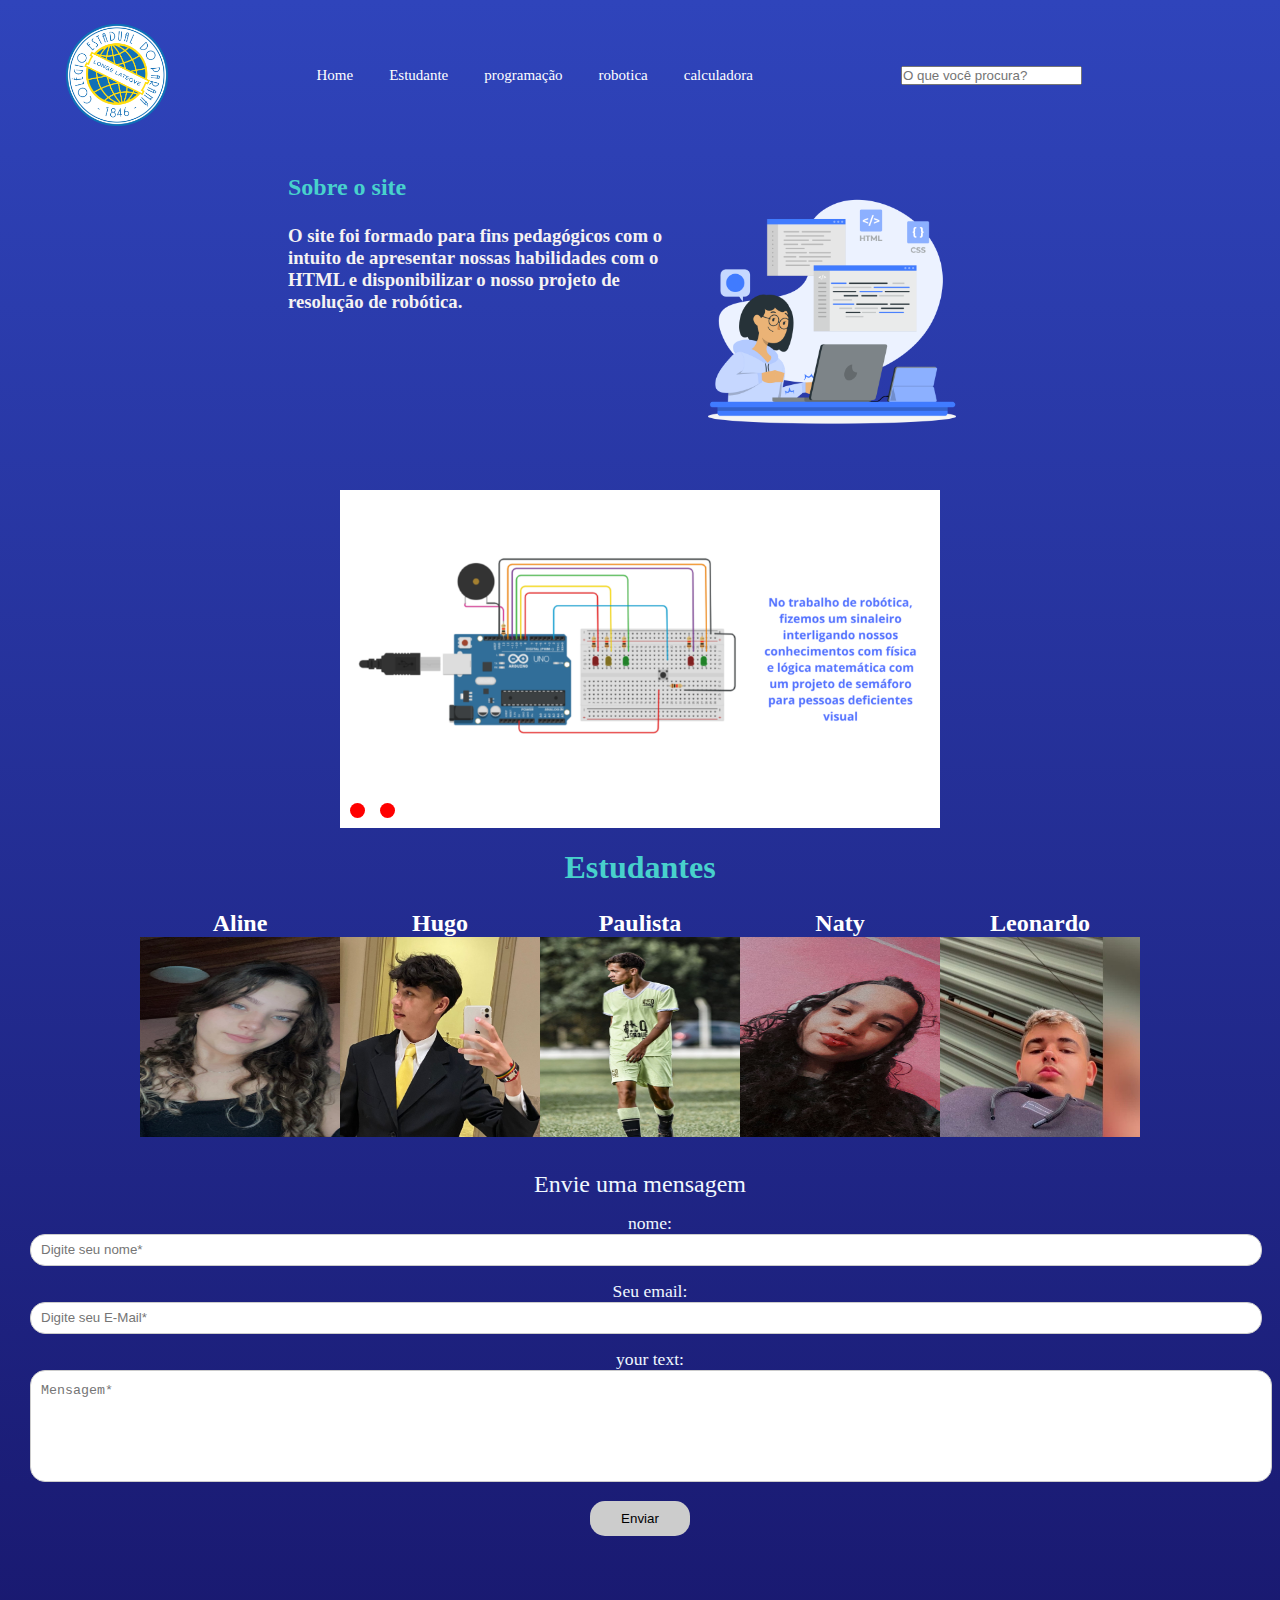
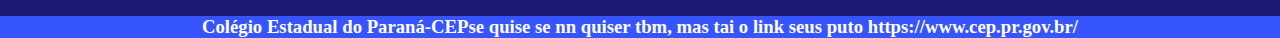
<file: index.html>
<!DOCTYPE html>
<html lang="pt-br">

<head>
  <meta charset="UTF-8">
  <meta http-equiv="X-UA-Compatible" content="IE=edge">
  <meta name="viewport" content="width=device-width, initial-scale=1.0">
  <title>CEP</title>
  <link rel="stylesheet" href="style.css">
</head>

<body>
  <header class="cabecalho">
    <img class="cabecalho-imagem" src="logocep.png" alt="logo cep start">

    <ul class="cabecalho-lista">
      <li class="cabecalho-lista-item"> <a href="#escola"> Home</a></li>
      <li class="cabecalho-lista-item"> <a href="#pessoas-trabalho"> Estudante </a></li>
      <li class="cabecalho-lista-item"> <a href="programação.html"> programação </a></li>
      <li class="cabecalho-lista-item"><a href="robotica.html">robotica</a></li>
      <li class="cabecalho-lista-item"><a href="calculadora.html">calculadora</a></li>
    </ul>

    <input type="search" class="search-pesquisa" placeholder="O que você procura?">

    <main class="conteudo">
  </header>

  <section id="escola">
    <div class="escola-div-conteudo">
      <h2 class="escola-titulo">Sobre o site</h2>
      <h3 class="escola-texto-um">O site foi formado para fins pedagógicos com o intuito de apresentar nossas
        habilidades
        com o HTML e disponibilizar o nosso projeto de resolução de robótica.</h3>
    </div>
    <img class="escola-imagem" src="Hand-coding.png" alt="Professora Programando.">
  </section>


<ul class="slider">
  <li>
        <input type="radio" id="slide1" name="slide" checked>
        <label for="slide1"></label>
        <img src="unnamed (1).png" />
  </li>
  <li>
        <input type="radio" id="slide2" name="slide">
        <label for="slide2"></label>
        <img src="unnamed (2).png" />
  </li>
  
</ul>


  <section id="pessoas-trabalho">
    <h1 class="estudante-titulo">Estudantes</h1>
    <div class="tudo">
      <div class="estudante">
        <h2 class="pessoas-titulo"> Aline</h2>
        <h3 class="pessoas-texto"></h3>
        <img class="foto" src="aline-foto.JPG" alt="foto aline" width="200px" height="200px">
      </div>

      <div class="estudante">
        <h2 class="pessoas-titulo2"> Hugo</h2>
        <h3 class="pessoas-texto2"></h3>
        <img class="foto" src="Hugo-foto.jpg" alt="foto hugo" width="200px" height="200px">
      </div>

      <div class="estudante">
        <h2 class="pessoas-titulo3"> Paulista</h2>
        <h3 class="pessoas-texto3"></h3>
        <img class="foto" src="paulista.jpeg" alt="foto kamilla" width="200px" height="200px">
      </div>

      <div class="estudante">
        <h2 class="pessoas-titulo"> Naty</h2>
        <h3 class="pessoas-titulo3"></h3>
        <img class="foto" src="naty-foto.jpg" alt="foto naty" width="200px" height="200px">
      </div>

      <div class="estudante">
        <h2 class="pessoas-titulo"> Leonardo</h2>
        <h3 class="pessoas-titulo3"></h3>
        <img class="foto" src="leo-foto.JPG" alt="foto leonardo" width="200px" height="200px">
      </div>




    </div>
  </section>
  <section class="form">
    <form class="formulario" method="post" action="https://formspree.io/f/mwkjdbap">
      <p class="titulorec"> Envie uma mensagem </p>

      <div class="field">
        <label class="titulorec" for="nome">nome:</label>
        <input type="text" id="nome" name="nome" placeholder="Digite seu nome*" required>
      </div>

      <div class="field">
        <label class="titulorec" for="email">Seu email:</label>
        <input type="email" id="email" name="email" placeholder="Digite seu E-Mail*" required>
      </div>

      <div class="field">
        <label class="titulorec" for="mensagem">your text:</label>
        <textarea name="mensagem" id="mensagem" placeholder="Mensagem*" required></textarea>
      </div>

      <input type="submit" name="acao" value="Enviar">
    </form>
  </section>




  <script>
  // tell the embed parent frame the height of the content
  if (window.parent && window.parent.parent){
  window.parent.parent.postMessage(["resultsFrame", {
  height: document.body.getBoundingClientRect().height,
  slug: "hLacoye3"
  }], "*")
  }

  // always overwrite window.name, in case users try to set it manually
  window.name = "result"
 
    // tell the embed parent frame the height of the content
    if (window.parent && window.parent.parent) {
      window.parent.parent.postMessage(["resultsFrame", {
        height: document.body.getBoundingClientRect().height,
        slug: "hLacoye3"
      }], "*")
    }

    // always overwrite window.name, in case users try to set it manually
    window.name = "result"

  </script>
  <footer class="rodapé">
    <h3>Colégio Estadual do Paraná-CEP</h3>
    <h3>se quise se nn quiser tbm, mas tai o link seus puto https://www.cep.pr.gov.br/</h3>
  </footer>
</body>

</html>
</file>
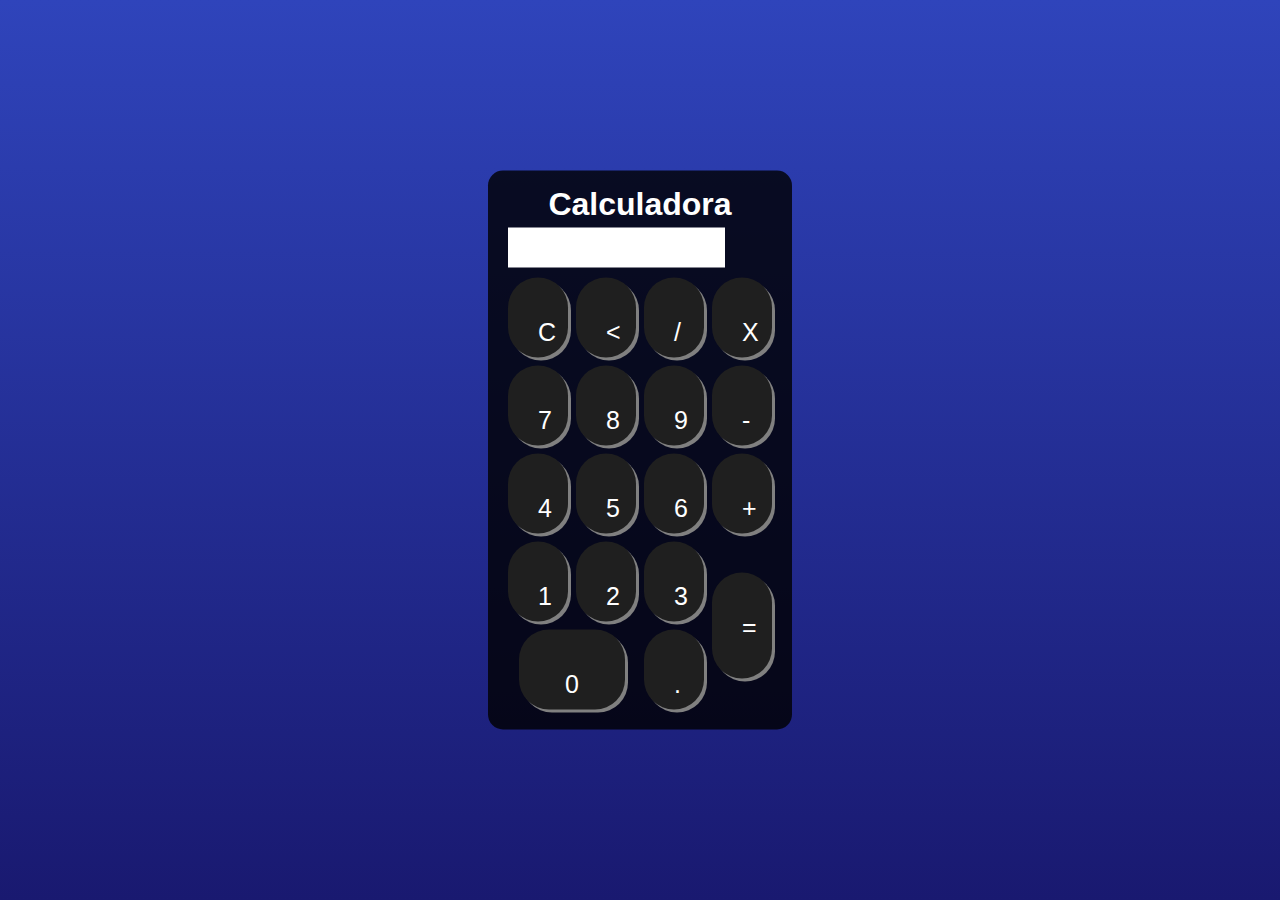
<file: calculadora.html>
<!DOCTYPE html>
<html lang="pt-br">

<head>
  <meta charset="UTF-8">
  <meta http-equiv="X-UA-Compatible" content="IE=edge">
  <meta name="viewport" content="width=device-width, initial-scale=1.0">
  <title>CEP</title>
  <link rel="stylesheet" href="style.css">

  <style>
    *{
        margin: 0;
        padding: 0;
    }
    .fundo{
        background-image: linear-gradient(#2f44bb, #191970);
        height: 100vh;
        color: #fff;
        font-family: Arial, Helvetica, sans-serif;
        text-align: center;
    }
    .calculadora{
        position: absolute;
        background-color: rgba(0, 0, 0, 0.8);
        top: 50%;
        left: 50%;
        transform: translate(-50%,-50%);
        border-radius: 15px;
        padding: 15px;
    }
    .botao{
        width: 50px;
        height: 50px;
        font-size: 25px;
        cursor: pointer;
        margin: 3px;
        background-color: rgb(31,31,31);
        border: none;
        color: #fff;
    }
    .botao:hover{
        background-color: black;
    }
    #resultado{
        background-color: white;
        width: 207px;
        height: 30px;
        margin: 5px;
        font-size: 25px;
        color: black;
        text-align: right;
        padding: 5px;
    }
</style>

  <title>Calculadora</title>

</head>


 <body>
    <div class="fundo">
        <div class="calculadora">
            <h1>Calculadora</h1>
            <p id="resultado"></p>
            <table>
                <tr>
                    <td><button class="botao" onclick="clean()">C</button></td>
                    <td><button class="botao" onclick="back()"><</button></td>
                    <td><button class="botao" onclick="insert('/')">/</button></td>
                    <td><button class="botao" onclick="insert('*')">X</button></td>
                </tr>
                <tr>
                    <td><button class="botao" onclick="insert('7')">7</button></td>
                    <td><button class="botao" onclick="insert('8')">8</button></td>
                    <td><button class="botao" onclick="insert('9')">9</button></td>
                    <td><button class="botao" onclick="insert('-')">-</button></td>
                </tr>
                <tr>
                    <td><button class="botao" onclick="insert('4')">4</button></td>
                    <td><button class="botao" onclick="insert('5')">5</button></td>
                    <td><button class="botao" onclick="insert('6')">6</button></td>
                    <td><button class="botao" onclick="insert('+')">+</button></td>
                </tr>
                <tr>
                    <td><button class="botao" onclick="insert('1')">1</button></td>
                    <td><button class="botao" onclick="insert('2')">2</button></td>
                    <td><button class="botao" onclick="insert('3')">3</button></td>
                    <td rowspan="2"><button class="botao" style="height: 106px;" onclick="calcular()">=</button></td>
                </tr>
                <tr>
                    <td colspan="2"><button class="botao" style="width: 106px;" onclick="insert('0')">0</button></td>
                    <td><button class="botao" onclick="insert('.')">.</button></td>
                </tr>
            </table>
        </div>
    </div>
    <script>
        function insert(num)
        {
            var numero = document.getElementById('resultado').innerHTML;
            document.getElementById('resultado').innerHTML = numero + num;
        }
        function clean()
        {
            document.getElementById('resultado').innerHTML = "";
        }
        function back()
        {
            var resultado = document.getElementById('resultado').innerHTML;
            document.getElementById('resultado').innerHTML = resultado.substring(0, resultado.length -1);
        }
        function calcular()
        {
            var resultado = document.getElementById('resultado').innerHTML;
            if(resultado)
            {
                document.getElementById('resultado').innerHTML = eval(resultado);
            }
            else
            {
                document.getElementById('resultado').innerHTML = "Nada..."
            }
        }
    </script>
</body>
</html>
</file>
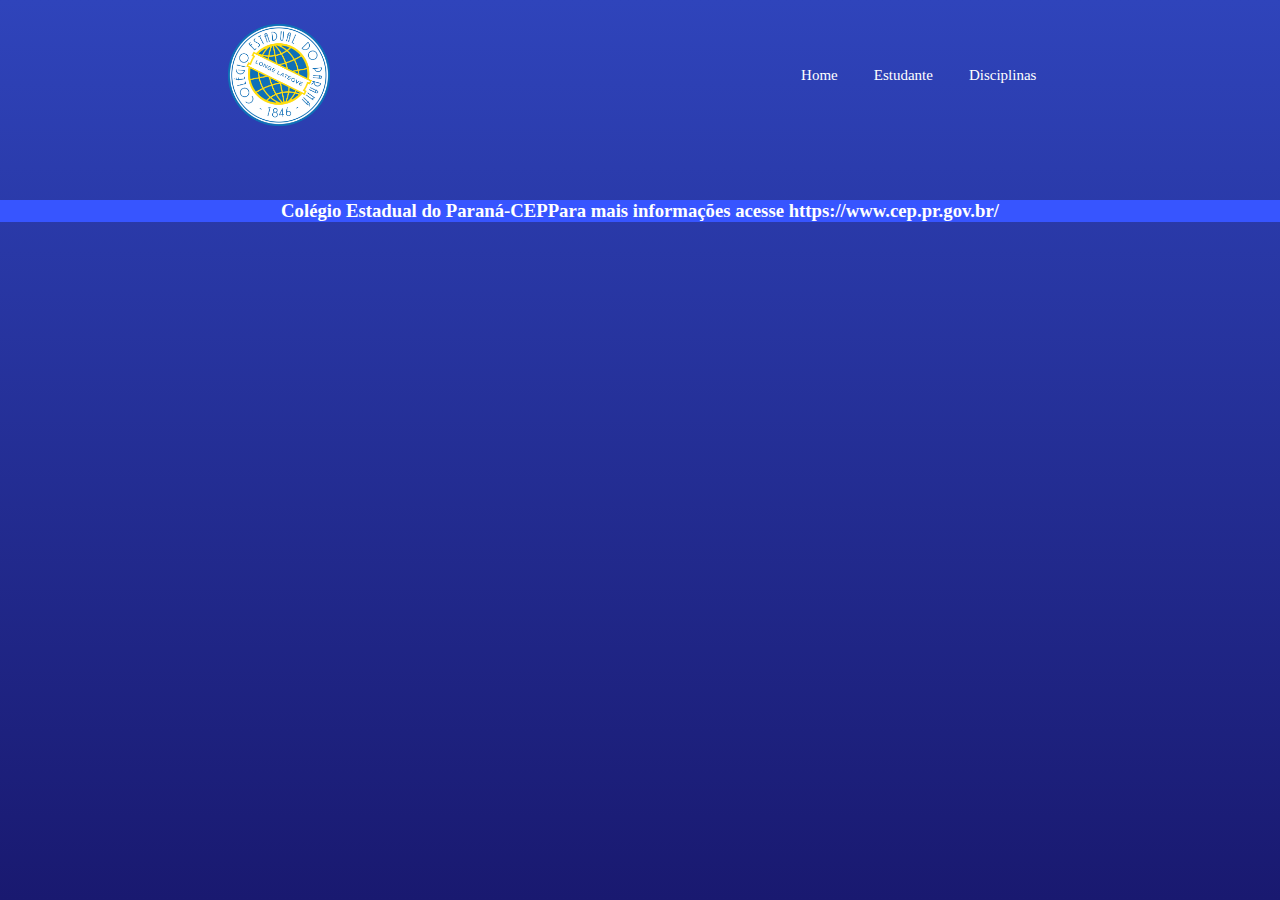
<file: disciplina.html>
</html>

<head>


    <meta charset="UTF-8">
    <meta http-equiv="X-UA-Compatible" content="IE=edge">
    <meta name="viewport" content="width=device-width, initial-scale=1.0">
    <title>CEP</title>
    <link rel="stylesheet" href="style.css">
  </head>
  <body>
    <header class="cabecalho">
      <img class="cabecalho-imagem" src="logocep.png" alt="logo cep start">
      <ul class="cabecalho-lista">
        <li class="cabecalho-lista-item"> <a href="#escola"> Home</a></li>
        <li class="cabecalho-lista-item"> <a href="#pessoas-trabalho"> Estudante </a></li>
  
       
 
       <li class="cabecalho-lista-item"> <a href="disciplinas.html"> Disciplinas</a></li>
  
    
  
  
      </ul>
    </header>

<footer class="rodapé">
  <h3>Colégio Estadual do Paraná-CEP</h3>
  <h3>Para mais informações acesse https://www.cep.pr.gov.br/</h3>
</footer>
</body>
</html>
</file>
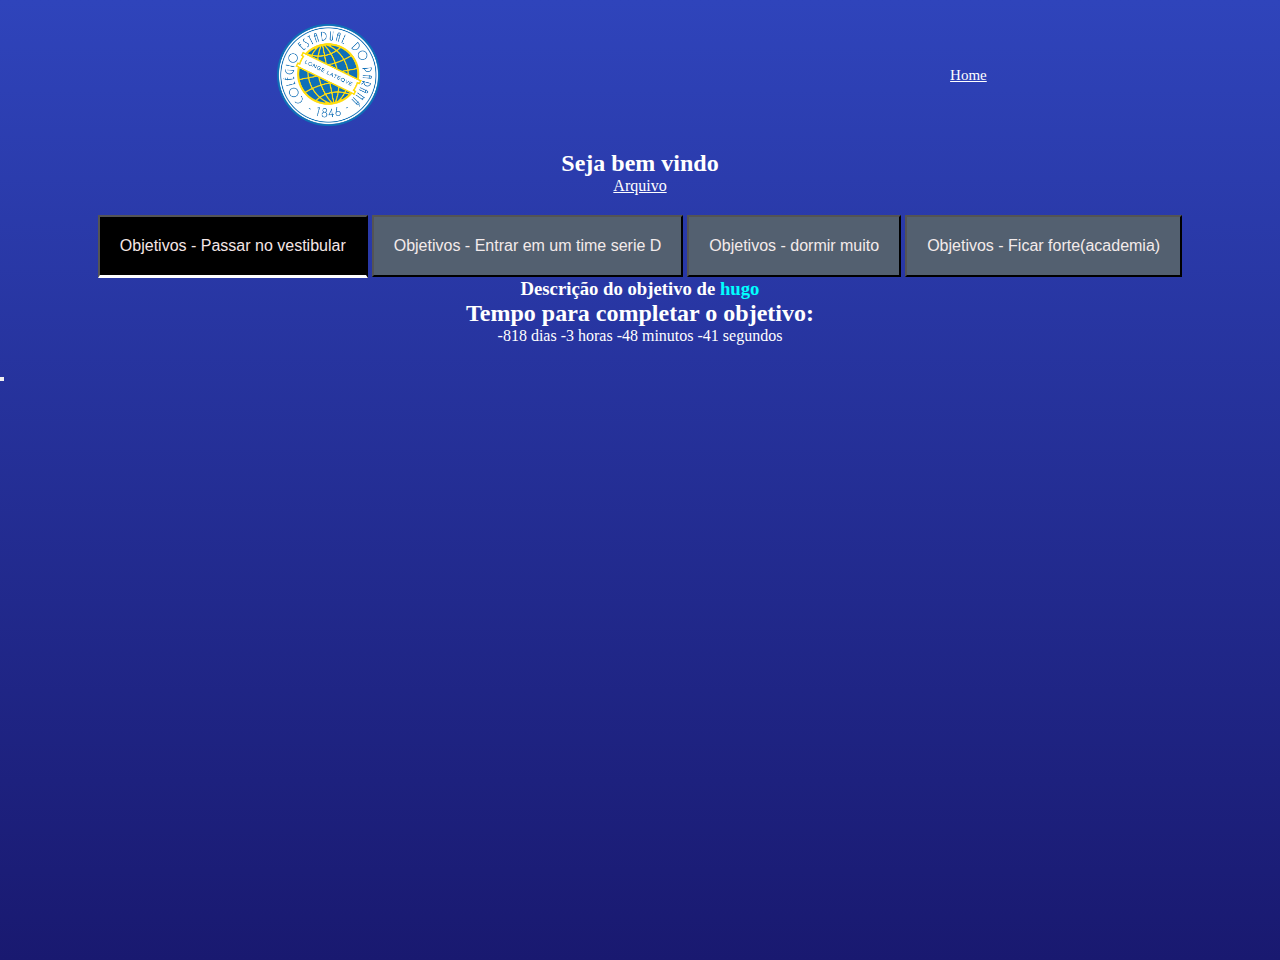
<file: programação.html>
<!DOCTYPE html>
<html lang="en">

<head>
    <meta charset="UTF-8">
    <meta http-equiv="X-UA-Compatible" content="IE=edge">
    <meta name="viewport" content="width=device-width, initial-scale=1.0">
    <title>programação</title>
    <link rel="stylesheet" href="syle3.css">
</head>

<body>
    <header class="cabecalho">
        <img class="cabecalho-imagem" src="logocep.png" alt="logo cep start">

        <ul class="cabecalho-lista">
            <li class="cabecalho-lista-item"><a href="index.html"> Home</a></li>
        </ul>
    </header>
    <section class="programação">

        <section class="centralizar">
        <h2>Seja bem vindo <span></span> </h2>


        <a href="main.js">Arquivo</a>
        </section>
        
        <section class="contagem">
            <button class="botao ativo">Objetivos - Passar no vestibular</button>
            <button class="botao">Objetivos - Entrar em um time serie D</button>
            <button class="botao">Objetivos - dormir muito</button>
            <button class="botao">Objetivos - Ficar forte(academia)</button>
            <div>

                <div class=" aba-conteudo ativa">
                    <h3> Descrição do objetivo de <span class="nomes"> hugo </span></h3>
                    <h2> Tempo para completar o objetivo: </h2>
                    <div class="contador"></div>

                </div>
                <div class="aba-conteudo">
                    <h3> Descrição do objetivo de <span class="nomes"> Naty
                    </span></h3>
                    <h2> Tempo para completar o objetivo: </h2>
                    <div class="contador"></div>
                </div>
                <div class=" aba-conteudo"><h3> Descrição do objetivo de <span class="nomes"> leonardo
                    </span></h3>
                    <h2> Tempo para completar o objetivo: </h2>
                    <div class="contador"></div>
                </div>
                <div class="aba-conteudo">

                    <h3> Descrição do objetivo de <span class="nomes"> aline
                        </span></h3>
                    <h2> Tempo para completar o objetivo: </h2>
                    <div class="contador"></div>
                </div>
            </div>
        </section>



        <script src="contagem.js"></script>

        <button></button>

</body>

</html>
</file>
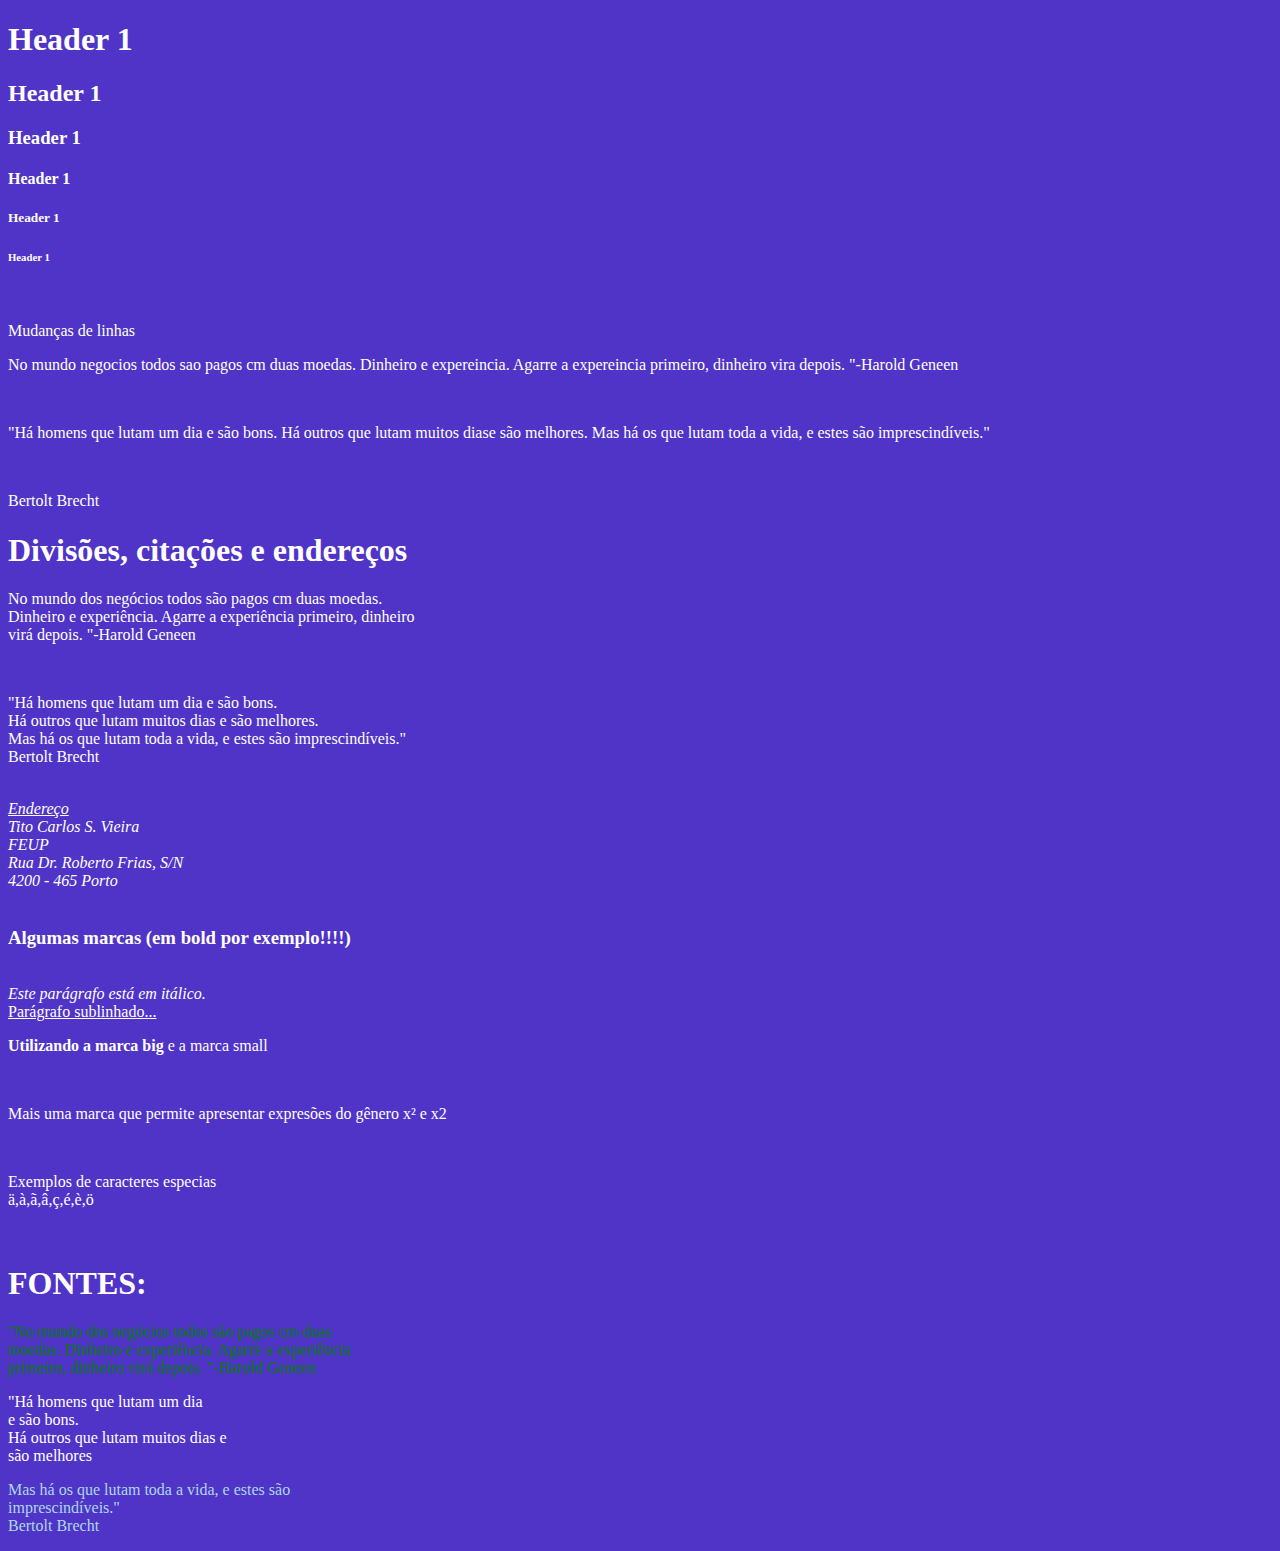
<file: robotica.html>
<!DOCTYPE html>
<html lang="en">
<head>
    <meta charset="UTF-8">
    <meta http-equiv="X-UA-Compatible" content="IE=edge">
    <meta name="viewport" content="width=device-width, initial-scale=1.0">
    <title>Robótica</title>
    <link rel="stylesheet" href="style2.css">
</head>
<body>

<h1>Header 1</h1>
<h2>Header 1</h2>
<h3>Header 1</h3>
<h4>Header 1</h4>
<h5>Header 1</h5>
<h6>Header 1</h6>
<br>

<p>Mudanças de linhas</p>

<p>No mundo negocios todos sao pagos cm duas moedas. Dinheiro e expereincia. Agarre a expereincia primeiro, dinheiro vira depois.  "-Harold Geneen <p>
 <br>
<p>"Há homens que lutam um dia e são bons. Há outros que lutam muitos diase são melhores. Mas há os que lutam toda a vida, e estes são imprescindíveis."     </p>
<br>
<p>Bertolt Brecht</p>


<h1>Divisões, citações e endereços</h1>
<p>No mundo dos negócios todos são pagos cm duas moedas. <br>
Dinheiro e experiência. Agarre a experiência primeiro, dinheiro <br>
virá depois. "-Harold Geneen </p>
<br>
<p>"Há homens que lutam um dia e são bons. <br>
Há outros que lutam muitos dias e são melhores. <br>
Mas há os que lutam toda a vida, e estes são imprescindíveis." <br>
Bertolt Brecht</p>
<br>




<address>
<u>Endereço</u> <br>
Tito Carlos S. Vieira <br>
FEUP <br>
Rua Dr. Roberto Frias, S/N <br>
4200 - 465 Porto <br>
</address>

<br>

<h3>Algumas marcas (em bold por exemplo!!!!)</h3>
<br>
<i>Este parágrafo está em itálico.</i>
<br>
<u> Parágrafo sublinhado...</u>
<br>
<p><b>Utilizando a marca big</b> e a marca small</p>
<br>
<p>Mais uma marca que permite apresentar expresões do gênero x² e x2 </p>

<br>

<p>Exemplos de caracteres especias <br>
ä,à,ã,â,ç,é,è,ö</p>

<br>

<h1>FONTES:</h1>
 <p style="color: green;">"No mundo dos negócios todos são pagos cm duas <br>
moedas. Dinheiro e experiência. Agarre a experiência <br>
primeiro, dinheiro virá depois. "-Harold Geneen  </p>

<p>"Há homens que lutam um dia <br>
e são bons. <br>
Há outros que lutam muitos dias e <br>
são melhores</p>
 
<p style="color: lightblue;"> Mas há os que lutam toda a vida, e estes são <br>
imprescindíveis." <br>
Bertolt Brecht</p>




</body>
</html>
</file>
<file: style.css>
@media screen and (min-width: 948px) {
    * {
        margin: 0;
        padding: 0;

    }

    body {
        background-image: linear-gradient(#2f44bb, #191970);
    }

    .cabecalho {
        color: rgb(247, 243, 243);
        display: flex;
        justify-content: space-around;
        align-items: center;
        padding: 24px 0;
    }

    .cabecalho-imagem {
        width: 8%;
    }

    .cabecalho-lista-item {
        display: inline-block;
        margin: 0 16px;
        font-size: 15px;
    }

    .escola-imagem {
        width: 25%;
    }

    #escola {

        color: rgb(245, 242, 242);
        display: flex;
        justify-content: center;
    }

    .escola-div-conteudo {
        width: 30%;
    }

    .escola-titulo {
        padding: 24px 0;
        color: mediumturquoise;
    }


    #pessoas-trabalho {

        color: white;
        text-align: center;
        justify-content: center;
    }


    .tudo {
        display: flex;
        justify-content: center;
        text-align: center;

    }

    .estudante-titulo {
        padding: 24px 0;
        color: mediumturquoise;
    }

    .cabecalho-lista a {
        text-decoration: none;
        color: white;
    }

    .rodapé {
        color: white;
        text-align: center;
        justify-content: center;
        margin: 50px 0px 0px 0px;
        background-color: rgb(55, 85, 255);
        display: flex;

        width: 100%;
    }

    .robotica {
        color: mediumturquoise;
        padding: 50px 0;
    }

    .robótica-conteudo {
        color: white;
    }

    .robotica-titulo {
        color: mediumturquoise;
        padding: 24px 0;
    }


    .robótica-conteudo2 {
        color: white;
    }

    .ciruitos {
        padding: 24px 0;
        color: mediumturquoise;
    }

    .circuitos-div {
        color: white
    }

    .foto-separação-scratch {
        color: mediumturquoise;
        padding: 24px 0;
    }

    .foto-scratch2 {
        width: 25%;
    }

    .Programação-fonte {
        color: mediumturquoise;
        padding: 24px 0;
    }

    .código-fonte {
        color: white
    }

    .link-video {
        color: rgb(145, 126, 252);
        padding: 24px 0;
    }

    .foto-tinkercad {
        width: 25%;
    }

    .programação {
        color: aliceblue;
    }

    .form {
        text-align: center;
    }

    .formulario {
        padding: 30px;

    }

    .titulorec {
        color: aliceblue;
    }

    .tituloreclamaçao {
        color: aliceblue;
    }

    .formulario p {
        width: 100%;
        font-size: 1.5em;
    }

    .field {
        width: 100%;
        margin: 15px 0;
    }

    .field label,
    .field span {
        padding-left: 10px;
        font-size: 1.1em;
        display: block;
        width: 100%;
    }

    .radiobox label {
        width: auto;
        display: inline-block;
    }

    input[type=text],
    input[type=email],
    textarea {
        width: 100%;
        padding-left: 10px;
        height: 30px;
        line-height: 30px;
        border-radius: 15px;
        border: 1px solid #ccc;
        outline: none;
    }

    input#nao {
        margin-left: 30px;
    }

    textarea {
        line-height: 20px;
        padding: 10px;
        height: 90px;
        resize: none;
    }

    input[type=submit] {
        display: block;
        background-color: #ccc;
        height: 35px;
        border: none;
        outline: 0;
        cursor: pointer;
        width: 100px;
        margin: 0 auto;
        text-align: center;
        border-radius: 15px;
    }

    .imagens {
        width: 25%;
    }

    * {
        margin: 0;
        padding: 0;
    }

    .slider {
        display: block;
        height: 335px;
        width: 600px;
        margin: auto;
        margin-top: 20px;
        position: relative;
    }

    .slider li {
        list-style: none;
        position: absolute;
    }

    .slider img {
        margin: auto;
        height: 100%;
        width: 100%;
        vertical-align: top;
    }

    .slider input {
        display: none;
    }

    .slider label {
        background-color: #ff0000;
        bottom: 10px;
        cursor: pointer;
        display: block;
        height: 15px;
        position: absolute;
        width: 15px;
        z-index: 10;
        border-radius: 50%;
    }

    .slider li:nth-child(1) label {
        left: 10px;
    }

    .slider li:nth-child(2) label {
        left: 40px;
    }

    .slider li:nth-child(3) label {
        left: 70px;
    }

    .slider img {
        opacity: 0;
        visibility: hidden;
    }

    .slider li input:checked~img {
        opacity: 1;
        visibility: visible;
        z-index: 10;
    }

}

@media screen and (min-width: 604px)  and (max-width: 948px) {
    * {
        margin: 0;
        padding: 0;

    }

    body {
        background-image: linear-gradient(#2f44bb, #191970);
    }

    .cabecalho {
        color: rgb(247, 243, 243);
        justify-content: space-around;
        align-items: center;
        display: flex;
        flex-direction: column;
        padding: 24px 0;
    }

    .cabecalho-imagem {
        width: 8%;
    }

    .cabecalho-lista-item {
        display: inline-block;
        margin: 0 16px;
        font-size: 15px;
    }

    .escola-imagem {
        width: 35%;
    }

    #escola {

        color: rgb(245, 242, 242);
        display: flex;
        justify-content: center;
    }

    .escola-div-conteudo {
        padding: 90px
    }

    .escola-titulo {
        padding: 24px 0;
        color: mediumturquoise;
    }


    #pessoas-trabalho {

        color: white;
        text-align: center;
        justify-content: center;
    }


    .tudo {
        text-align: center;

    }

    .estudante-titulo {
        padding: 24px 0;
        color: mediumturquoise;
    }

    .cabecalho-lista a {
        text-decoration: none;
        color: white;
    }

    .rodapé {
        color: white;
        text-align: center;
        justify-content: center;
        margin: 50px 0px 0px 0px;
        background-color: rgb(55, 85, 255);
        display: flex;

        width: 100%;
    }

    .robotica {
        color: mediumturquoise;
        padding: 50px 0;
    }

    .robótica-conteudo {
        color: white;
    }

    .robotica-titulo {
        color: mediumturquoise;
        padding: 24px 0;
    }


    .robótica-conteudo2 {
        color: white;
    }

    .ciruitos {
        padding: 24px 0;
        color: mediumturquoise;
    }

    .circuitos-div {
        color: white
    }

    .foto-separação-scratch {
        color: mediumturquoise;
        padding: 24px 0;
    }

    .foto-scratch2 {
        width: 25%;
    }

    .Programação-fonte {
        color: mediumturquoise;
        padding: 24px 0;
    }

    .código-fonte {
        color: white
    }

    .link-video {
        color: rgb(145, 126, 252);
        padding: 24px 0;
    }

    .foto-tinkercad {
        width: 25%;
    }

    .programação {
        color: aliceblue;
    }

    .form {
        text-align: center;
    }

    .formulario {
        padding: 30px;

    }

    .titulorec {
        color: aliceblue;
    }

    .tituloreclamaçao {
        color: aliceblue;
    }

    .formulario p {
        width: 100%;
        font-size: 1.5em;
    }

    .field {
        width: 100%;
        margin: 15px 0;
    }

    .field label,
    .field span {
        padding-left: 10px;
        font-size: 1.1em;
        display: block;
        width: 100%;
    }

    .radiobox label {
        width: auto;
        display: inline-block;
    }

    input[type=text],
    input[type=email],
    textarea {
        width: 100%;
        padding-left: 10px;
        height: 30px;
        line-height: 30px;
        border-radius: 15px;
        border: 1px solid #ccc;
        outline: none;
    }

    input#nao {
        margin-left: 30px;
    }

    textarea {
        line-height: 20px;
        padding: 10px;
        height: 90px;
        resize: none;
    }

    input[type=submit] {
        display: block;
        background-color: #ccc;
        height: 35px;
        border: none;
        outline: 0;
        cursor: pointer;
        width: 100px;
        margin: 0 auto;
        text-align: center;
        border-radius: 15px;
    }

    .imagens {
        width: 25%;
    }

    * {
        margin: 0;
        padding: 0;
    }

    .slider {
        display: block;
        height: 335px;
        width: 600px;
        margin: auto;
        margin-top: 20px;
        position: relative;
    }

    .slider li {
        list-style: none;
        position: absolute;
    }

    .slider img {
        margin: auto;
        height: 100%;
        width: 100%;
        vertical-align: top;
    }

    .slider input {
        display: none;
    }

    .slider label {
        background-color: #ff0000;
        bottom: 10px;
        cursor: pointer;
        display: block;
        height: 15px;
        position: absolute;
        width: 15px;
        z-index: 10;
        border-radius: 50%;
    }

    .slider li:nth-child(1) label {
        left: 10px;
    }

    .slider li:nth-child(2) label {
        left: 40px;
    }

    .slider li:nth-child(3) label {
        left: 70px;
    }

    .slider img {
        opacity: 0;
        visibility: hidden;
    }

    .slider li input:checked~img {
        opacity: 1;
        visibility: visible;
        z-index: 10;
    }

}
@media screen and (max-width: 604px) {
    * {
        margin: 0;
        padding: 0;

    }

    body {
        background-image: linear-gradient(#2f44bb, #191970);
    }

    .cabecalho {
        color: rgb(247, 243, 243);
        justify-content: space-around;
        align-items: center;
        display: flex;
        flex-direction: column;
        padding: 24px 0;
    }

    .cabecalho-imagem {
        width: 8%;
    }

    .cabecalho-lista-item {
        display: inline-block;
        margin: 0 16px;
        font-size: 15px;
    }

    .escola-imagem {
        width: 35%;
    }

    #escola {

        color: rgb(245, 242, 242);
        display: flex;
        justify-content: center;
    }

    .escola-div-conteudo {
        padding: 90px
    }

    .escola-titulo {
        padding: 24px 0;
        color: mediumturquoise;
    }


    #pessoas-trabalho {

        color: white;
        text-align: center;
        justify-content: center;
    }


    .tudo {
        text-align: center;

    }

    .estudante-titulo {
        padding: 24px 0;
        color: mediumturquoise;
    }

    .cabecalho-lista a {
        text-decoration: none;
        color: white;
    }

    .rodapé {
        color: white;
        text-align: center;
        justify-content: center;
        margin: 50px 0px 0px 0px;
        background-color: rgb(55, 85, 255);
        display: flex;

        width: 100%;
    }

    .robotica {
        color: mediumturquoise;
        padding: 50px 0;
    }

    .robótica-conteudo {
        color: white;
    }

    .robotica-titulo {
        color: mediumturquoise;
        padding: 24px 0;
    }


    .robótica-conteudo2 {
        color: white;
    }

    .ciruitos {
        padding: 24px 0;
        color: mediumturquoise;
    }

    .circuitos-div {
        color: white
    }

    .foto-separação-scratch {
        color: mediumturquoise;
        padding: 24px 0;
    }

    .foto-scratch2 {
        width: 25%;
    }

    .Programação-fonte {
        color: mediumturquoise;
        padding: 24px 0;
    }

    .código-fonte {
        color: white
    }

    .link-video {
        color: rgb(145, 126, 252);
        padding: 24px 0;
    }

    .foto-tinkercad {
        width: 25%;
    }

    .programação {
        color: aliceblue;
    }

    .form {
        text-align: center;
    }

    .formulario {
        padding: 30px;

    }

    .titulorec {
        color: aliceblue;
    }

    .tituloreclamaçao {
        color: aliceblue;
    }

    .formulario p {
        width: 100%;
        font-size: 1.5em;
    }

    .field {
        width: 100%;
        margin: 15px 0;
    }

    .field label,
    .field span {
        padding-left: 10px;
        font-size: 1.1em;
        display: block;
        width: 100%;
    }

    .radiobox label {
        width: auto;
        display: inline-block;
    }

    input[type=text],
    input[type=email],
    textarea {
        width: 100%;
        padding-left: 10px;
        height: 30px;
        line-height: 30px;
        border-radius: 15px;
        border: 1px solid #ccc;
        outline: none;
    }

    input#nao {
        margin-left: 30px;
    }

    textarea {
        line-height: 20px;
        padding: 10px;
        height: 90px;
        resize: none;
    }

    input[type=submit] {
        display: block;
        background-color: #ccc;
        height: 35px;
        border: none;
        outline: 0;
        cursor: pointer;
        width: 100px;
        margin: 0 auto;
        text-align: center;
        border-radius: 15px;
    }

    .imagens {
        width: 25%;
    }

    * {
        margin: 0;
        padding: 0;
    }

    .slider {
        display: block;
        height: 280px;
        width: 460px;
        margin: auto;
        margin-top: 20px;
        position: relative;
    }

    .slider li {
        list-style: none;
        position: absolute;
    }

    .slider img {
        margin: auto;
        height: 100%;
        width: 100%;
        vertical-align: top;
    }

    .slider input {
        display: none;
    }

    .slider label {
        background-color: #ff0000;
        bottom: 10px;
        cursor: pointer;
        display: block;
        height: 15px;
        position: absolute;
        width: 15px;
        z-index: 10;
        border-radius: 50%;
    }

    .slider li:nth-child(1) label {
        left: 10px;
    }

    .slider li:nth-child(2) label {
        left: 40px;
    }

    .slider li:nth-child(3) label {
        left: 70px;
    }

    .slider img {
        opacity: 0;
        visibility: hidden;
    }

    .slider li input:checked~img {
        opacity: 1;
        visibility: visible;
        z-index: 10;
    }

}

.botao {
    padding: 40px 30px;
    border-radius: 30px;
    box-shadow: 3px 3px 0 gray;
    font-size: 1,75em;
    cursor: pointer;
}

.tecla { 
    background-color: #191970;
    color:aliceblue;
    padding: 30px;
}
.tecla.ativa,
.tecla:active{background-color: #ccc ;
color: #191970;
outline: none;}
.tecla.focus,
.tecla:focus{ outline: none ;
box-shadow:1px 1px 10px;
color: black;}

.tecla:active:focus,
.tecla:active:focus{ box-shadow: 3px 3px 0;
    color:rgb(0,0,0);
}
</file>
<file: syle3.css>
* {
    margin: 0;
    padding: 0;
    color: white;

}

body {
    background-image: linear-gradient(#2f44bb, #191970);
    height: 60em;
    color: rgb(82, 3, 3);
}

.cabecalho {
    color: rgb(247, 243, 243);
    justify-content: space-around;
    align-items: center;
    display: flex;
    padding: 24px 0;
}

.cabecalho-imagem {
    width: 8%;
}

.cabecalho-lista-item {
    display: inline-block;
    margin: 0 16px;
    font-size: 15px;
    color: rgb(100, 5, 5);
}

.contagem{
    color:rgb(255, 0, 0);
    padding: 20px 0;
    text-align: center;
}

.botao{
    color: rgb(243, 235, 235);
    background-color: rgb(83, 96, 112);
    font-size: medium;
    padding: 20px;
}


.ativo{
background-color: black;
color: rgb(245, 230, 230);
border-bottom: 3px solid rgb(255, 255, 255);
}


.aba-conteudo{
    display: none;
    color: black;
}

.ativa {
    display: block;
color:black;
}

.nomes{ 
    color:aqua;
    font: size 22px;
}


.centralizar{
    text-align: center;
}
</file>
<file: style2.css>
body {
        background-color: rgb(79, 52, 199);
        color: rgb(255, 255, 255);
    }

    .cabecalho {
        color: rgb(247, 243, 243);
        justify-content: space-around;
        align-items: center;
        padding: 24px 0;
    }

    .cabecalho-imagem {
        width: 8%;
    }
</file>
